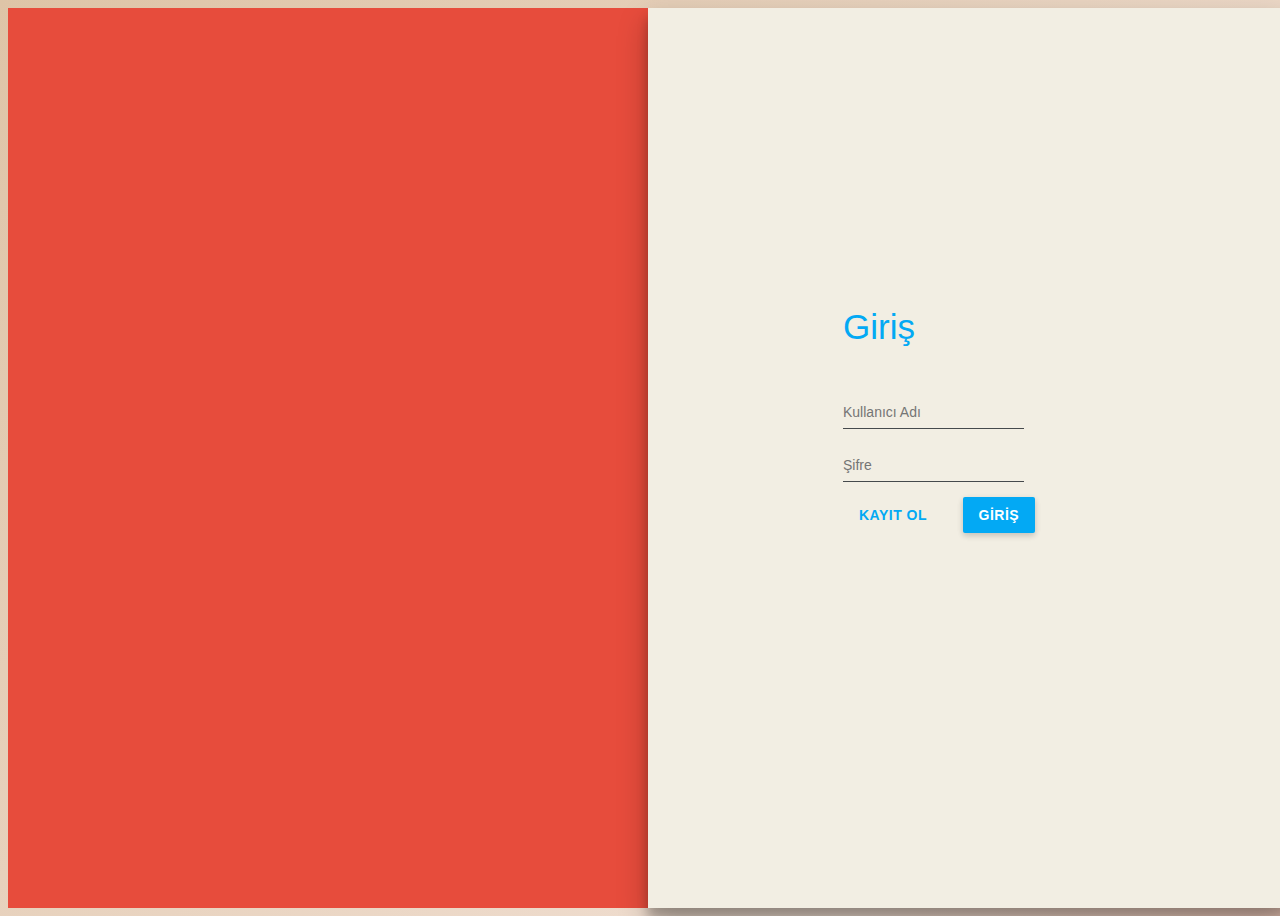
<file: giriş.html>
<!DOCTYPE html>
<html lang="tr">

<head>
    <meta charset="UTF-8">
    <title>Login</title>
    <script src="https://code.jquery.com/jquery-3.6.0.min.js"></script>
    <script  src="girişscript.js"></script>
    <link rel="stylesheet" href="girişcss.css">
</head>
    
<body>

<div id="back">
  <div class="backRight"></div>
  <div class="backLeft"></div>
</div>

<div id="slideBox">
  <div class="topLayer">
    <div class="left">
      <div class="content">
        <h2>Kayıt Ol</h2>
        <form method="post" onsubmit="return false;">
          <div class="form-group">
            <input type="text" placeholder="Kullanıcı Adı" />
            <input type="text" placeholder="Şifre" />
          </div>
          <div class="form-group"></div>
          <div class="form-group"></div>
          <div class="form-group"></div>
        </form>
        <button id="goLeft" class="off">Giriş</button>
        <button>Kayıt Ol</button>
      </div>
    </div>
    <div class="right">
      <div class="content">
        <h2>Giriş</h2>
        <form method="post" onsubmit="return false;">
          <div class="form-group">
            <input type="text" placeholder="Kullanıcı Adı" />
            <input type="text" placeholder="Şifre" />
          </div>
          <button id="goRight" class="off">Kayıt Ol</button>
          <button id="login" type="submit" onclick="window.location.href='index.html'">Giriş</button>
        </form>
      </div>
    </div>
  </div>
</div> 
</body>
</html>
</file>
<file: girişcss.css>
body {
	height: 100%;
	overflow: hidden;
	width: 100% !important;
	box-sizing: border-box;
	font-family: 'Roboto', sans-serif;
	  background: #f2eee3;
  }
  
  
  
  .backRight {
	position: absolute;
	right: 0;
	width: 50%;
	height: 100%;
	background: #f2eee3 url(https://forums.macrumors.com/attachments/monterey-mac-jpg.1788406/);
	background-size: cover;
	background-position: 50% 50%;
  }
  
  .backLeft {
	position: absolute;
	left: 0;
	width: 50%;
	height: 100%;
	background: #e74c3c url(https://external-content.duckduckgo.com/iu/?u=https%3A%2F%2F1.bp.blogspot.com%2F-gMX5fS_rUqg%2FXfLBGokAzAI%2FAAAAAAAAjEY%2Fqs-2a28y3g4ruhktycDX2ApIUhhh01WMgCLcBGAsYHQ%2Fs2560%2Fmacos-mojave-dusk-mode-stock-el-2560x1440.jpg&f=1&nofb=1);
	background-size: cover;
	background-position: 50% 50%;
  }
  
  #back {
	width: 100%;
	height: 100%;
	position: absolute;
	z-index: -999;
  }
  
  #slideBox {
	width: 50%;
	max-height: 100%;
	height: 100%;
	overflow: hidden;
	margin-left: 50%;
	position: absolute;
	box-shadow: 0 14px 28px rgba(0,0,0,0.25), 0 10px 10px rgba(0,0,0,0.22);
  }
  .topLayer {
	width: 200%;
	height: 100%;
	position: relative;
	left: 0;
	left: -100%;
  }
  
  .left {
	width: 50%;
	height: 100%;
	background: #2C3034;
	left: 0;
	position: absolute;
  }
  
  .right {
	width: 50%;
	height: 100%;
	background: #f2eee3;
	right: 0;
	position: absolute;
  }
  
  .content {
	width: 250px;
	margin: 0 auto;
	top: 30%;
	position: absolute;
	left: 50%;
	margin-left: -125px;
  }
  
  .content h2 {
	color: #03A9F4;
	font-weight: 300;
	font-size: 35px;
  }
  
  button {
	background: #03A9F4;
	padding: 10px 16px;
	width: auto;
	font-weight: 600;
	text-transform:  uppercase;
	font-size: 14px;
	color: #fff;
	line-height: 16px;
	letter-spacing: 0.5px;
	border-radius: 2px;
	box-shadow: 0 2px 6px rgba(0,0,0,0.1), 0 3px 6px rgba(0,0,0,0.1);
	border: 0;
	outline: 0;
	margin: 15px 15px 15px 0;
	transition: all 0.25s;
  }
  
  button:hover {
	background: #0288D1;
	box-shadow: 0 4px 7px rgba(0,0,0,0.1), 0 3px 6px rgba(0,0,0,0.1);
  }
  .off {
	background: none;
	color: #03A9F4;
	box-shadow: none;
  }
  
  .right .off:hover {
	background: #eee;
	color: #03A9F4;
	box-shadow: none;
  }
  .left .off:hover {
	box-shadow: none;
	color: #03A9F4;
	background: #363A3D;
  }
  input {
	background: transparent;
	border: 0;
	outline: 0;
	border-bottom: 1px solid #45494C;
	font-size: 14px;
	color: #959595;
	padding: 8px 0;
	margin-top: 20px;
  }

  body {
	background: linear-gradient(-45deg, #F2EEE3, #E9D1D0, #FAE0BA, #EB8C73, #F0DED1, #DEC4A7);
	background-size: 400% 400%;
	animation: gradient 15s ease infinite;
	height: 100vh;
}

@keyframes gradient {
	0% {
		background-position: 0% 50%;
	}
	50% {
		background-position: 100% 50%;
	}
	100% {
		background-position: 0% 50%;
	}
}

h1 {
    text-align: center;
    color: #EB8C73;
}
</file>
